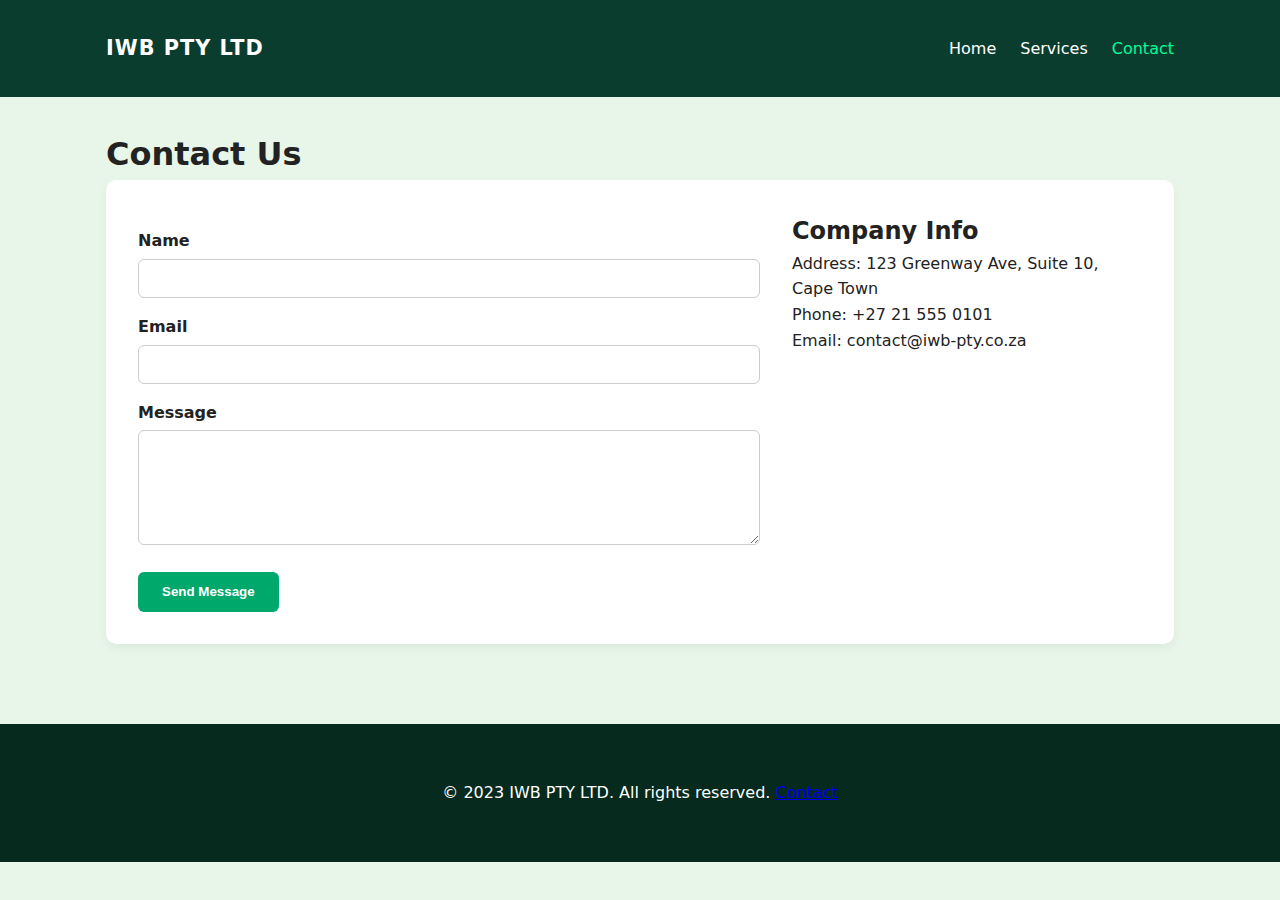
<file: contact.html>
<!doctype html>
<html lang="en">
<head>
  <meta charset="utf-8" />
  <meta name="viewport" content="width=device-width,initial-scale=1" />
  <title>IWB PTY LTD — Contact</title>
  <link rel="stylesheet" href="style.css" />
</head>
<body>
  <header class="site-header">
    <div class="container header-inner">
      <div class="logo">IWB PTY LTD</div>
      <input id="nav-toggle-3" type="checkbox" class="nav-toggle" aria-hidden="true" />
      <label for="nav-toggle-3" class="nav-toggle-label" aria-hidden="true">☰</label>
      <nav class="main-nav" aria-label="Main navigation">
        <ul>
          <li><a href="index.html">Home</a></li>
          <li><a href="services.html">Services</a></li>
          <li><a href="contact.html" aria-current="page">Contact</a></li>
        </ul>
      </nav>
    </div>
  </header>

  <main class="container">
    <h1>Contact Us</h1>

    <section class="contact-grid">
      <form class="contact-form" action="#" method="post" novalidate>
        <label for="name">Name</label>
        <input id="name" name="name" type="text" required />

        <label for="email">Email</label>
        <input id="email" name="email" type="email" required />

        <label for="message">Message</label>
        <textarea id="message" name="message" rows="6" required></textarea>

        <button type="submit" class="btn">Send Message</button>
      </form>

      <aside class="company-info">
        <h2>Company Info</h2>
        <p>Address: 123 Greenway Ave, Suite 10, Cape Town</p>
        <p>Phone: +27 21 555 0101</p>
        <p>Email: contact@iwb-pty.co.za</p>
      </aside>
    </section>
  </main>

  <footer class="site-footer">
    <div class="container">
      <p>© 2023 IWB PTY LTD. All rights reserved. <a href="contact.html">Contact</a></p>
    </div>
  </footer>
</body>
</html>
</file>
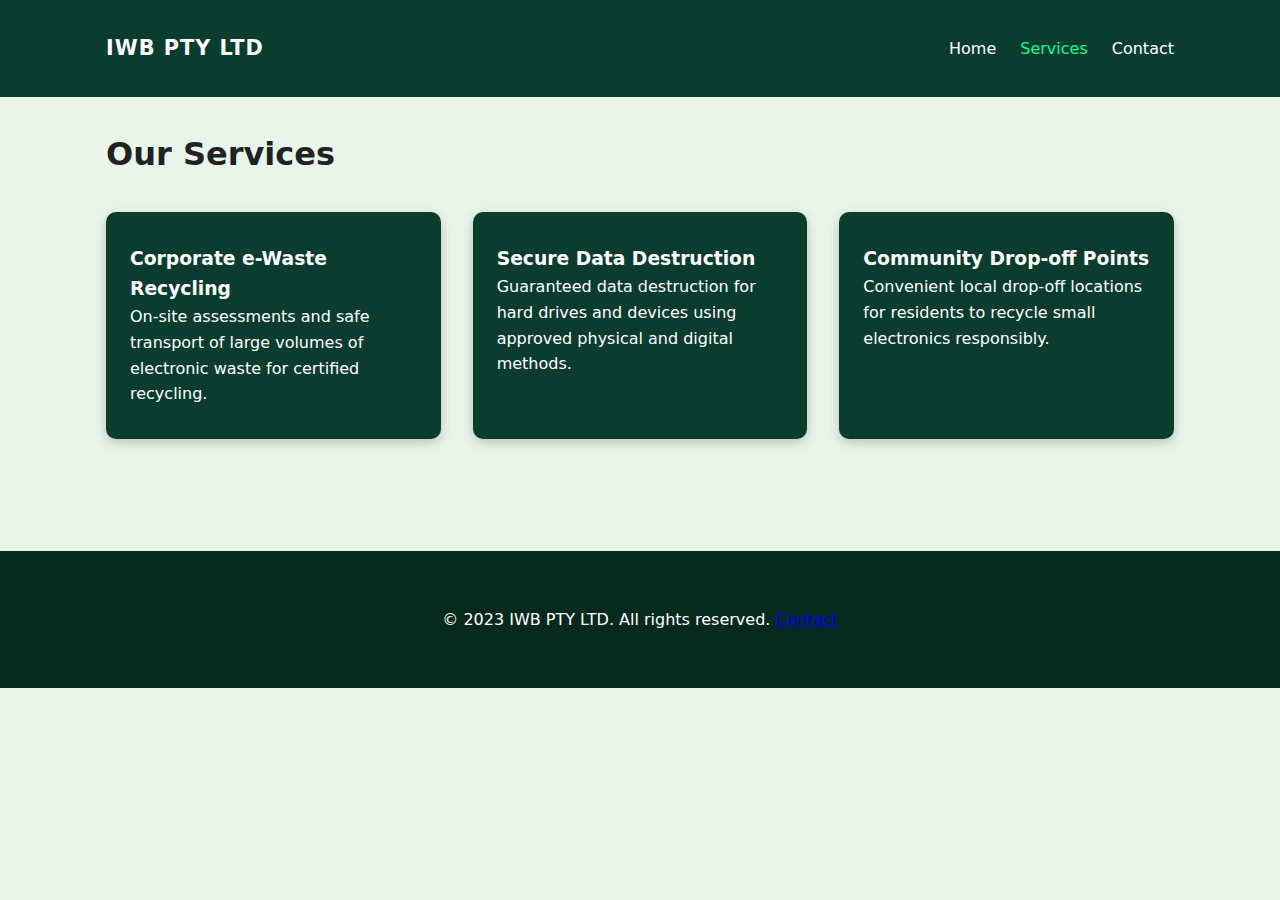
<file: services.html>
<!doctype html>
<html lang="en">
<head>
  <meta charset="utf-8" />
  <meta name="viewport" content="width=device-width,initial-scale=1" />
  <title>IWB PTY LTD — Our Services</title>
  <link rel="stylesheet" href="style.css" />
</head>
<body>
  <header class="site-header">
    <div class="container header-inner">
      <div class="logo">IWB PTY LTD</div>
      <input id="nav-toggle-2" type="checkbox" class="nav-toggle" aria-hidden="true" />
      <label for="nav-toggle-2" class="nav-toggle-label" aria-hidden="true">☰</label>
      <nav class="main-nav" aria-label="Main navigation">
        <ul>
          <li><a href="index.html">Home</a></li>
          <li><a href="services.html" aria-current="page">Services</a></li>
          <li><a href="contact.html">Contact</a></li>
        </ul>
      </nav>
    </div>
  </header>

  <main class="container">
    <h1>Our Services</h1>

    <section class="services-grid">
      <article class="card">
        <h3>Corporate e-Waste Recycling</h3>
        <p>On-site assessments and safe transport of large volumes of electronic waste for certified recycling.</p>
      </article>

      <article class="card">
        <h3>Secure Data Destruction</h3>
        <p>Guaranteed data destruction for hard drives and devices using approved physical and digital methods.</p>
      </article>

      <article class="card">
        <h3>Community Drop-off Points</h3>
        <p>Convenient local drop-off locations for residents to recycle small electronics responsibly.</p>
      </article>
    </section>
  </main>

  <footer class="site-footer">
    <div class="container">
      <p>© 2023 IWB PTY LTD. All rights reserved. <a href="contact.html">Contact</a></p>
    </div>
  </footer>
</body>
</html>
</file>
<file: style.css>
/* === Reset === */
* { box-sizing: border-box; margin: 0; padding: 0; }
body {
  font-family: "Poppins", system-ui, sans-serif;
  line-height: 1.6;
  color: #222;
  background-color: #E8F5E9;
}

/* === Container === */
.container { max-width: 1100px; margin: 0 auto; padding: 2rem 1rem; }

/* === Header === */
.site-header {
  background-color: #0B3D2E;
  color: #fff;
  position: sticky;
  top: 0;
  z-index: 10;
}
.header-inner {
  display: flex;
  align-items: center;
  justify-content: space-between;
}
.logo { font-weight: 700; font-size: 1.3rem; letter-spacing: 1px; }

.main-nav ul {
  list-style: none;
  display: flex;
  gap: 1.5rem;
}
.main-nav a {
  color: #fff;
  text-decoration: none;
  font-weight: 500;
  transition: color 0.3s;
}
.main-nav a:hover,
.main-nav a[aria-current="page"] { color: #00FF99; }

/* === Hamburger === */
.nav-toggle { display: none; }
.nav-toggle-label {
  display: none;
  font-size: 1.8rem;
  cursor: pointer;
  color: #fff;
}

/* === Hero Section === */
.hero {
  background: linear-gradient(rgba(11,61,46,0.9), rgba(11,61,46,0.9)),
              url('../images/ewaste.jpg') center/cover no-repeat;
  color: #fff;
  text-align: center;
  padding: 8rem 1rem;
}
.hero h1 {
  font-size: 2.5rem;
  margin-bottom: 1rem;
  text-transform: uppercase;
  letter-spacing: 2px;
}
.hero p.subhead { font-size: 1.2rem; margin-bottom: 1.5rem; color: #c8f7d1; }
.btn {
  background-color: #00A86B;
  color: #fff;
  text-decoration: none;
  padding: 0.8rem 1.6rem;
  border-radius: 50px;
  font-weight: 600;
  transition: background 0.3s;
}
.btn:hover { background-color: #00c47a; }

/* === Mission Section === */
.mission {
  background-color: #fff;
  border-radius: 10px;
  box-shadow: 0 2px 8px rgba(0,0,0,0.05);
  margin-top: -3rem;
  position: relative;
  z-index: 2;
}
.two-col {
  display: grid;
  grid-template-columns: repeat(auto-fit, minmax(300px, 1fr));
  gap: 2rem;
}
.two-col article {
  background-color: #E8F5E9;
  padding: 1.5rem;
  border-radius: 8px;
}

/* === Services === */
.services-grid {
  display: grid;
  grid-template-columns: repeat(auto-fit, minmax(280px, 1fr));
  gap: 2rem;
  margin: 2rem 0;
}
.card {
  background-color: #0B3D2E;
  color: #fff;
  padding: 2rem 1.5rem;
  border-radius: 10px;
  box-shadow: 0 4px 12px rgba(0,0,0,0.2);
  transition: transform 0.3s;
}
.card:hover { transform: translateY(-5px); }

/* === Contact Section === */
.contact-grid {
  display: grid;
  grid-template-columns: 1fr 350px;
  gap: 2rem;
  background-color: #fff;
  padding: 2rem;
  border-radius: 10px;
  box-shadow: 0 4px 10px rgba(0,0,0,0.05);
}
.contact-form label {
  font-weight: 600;
  display: block;
  margin-top: 1rem;
}
.contact-form input,
.contact-form textarea {
  width: 100%;
  padding: 0.7rem;
  margin-top: 0.3rem;
  border: 1px solid #ccc;
  border-radius: 6px;
}
.contact-form button {
  margin-top: 1.2rem;
  background-color: #00A86B;
  color: #fff;
  border: none;
  padding: 0.8rem 1.5rem;
  border-radius: 6px;
  cursor: pointer;
  transition: background 0.3s;
}
.contact-form button:hover { background-color: #00c47a; }

/* === Footer === */
.site-footer {
  background-color: #062A1E;
  color: #fff;
  text-align: center;
  padding: 1.5rem;
  margin-top: 3rem;
}

/* === Responsive Nav === */
@media (max-width: 768px) {
  .nav-toggle-label { display: block; }
  .main-nav {
    position: absolute;
    background-color: #0B3D2E;
    left: 0;
    right: 0;
    top: 70px;
    display: none;
    flex-direction: column;
    text-align: center;
    padding: 1rem 0;
  }
  .nav-toggle:checked + .nav-toggle-label + .main-nav { display: flex; }
}

/* === General Responsiveness === */
@media (max-width: 900px) {
  .contact-grid { grid-template-columns: 1fr; }
}
</file>
